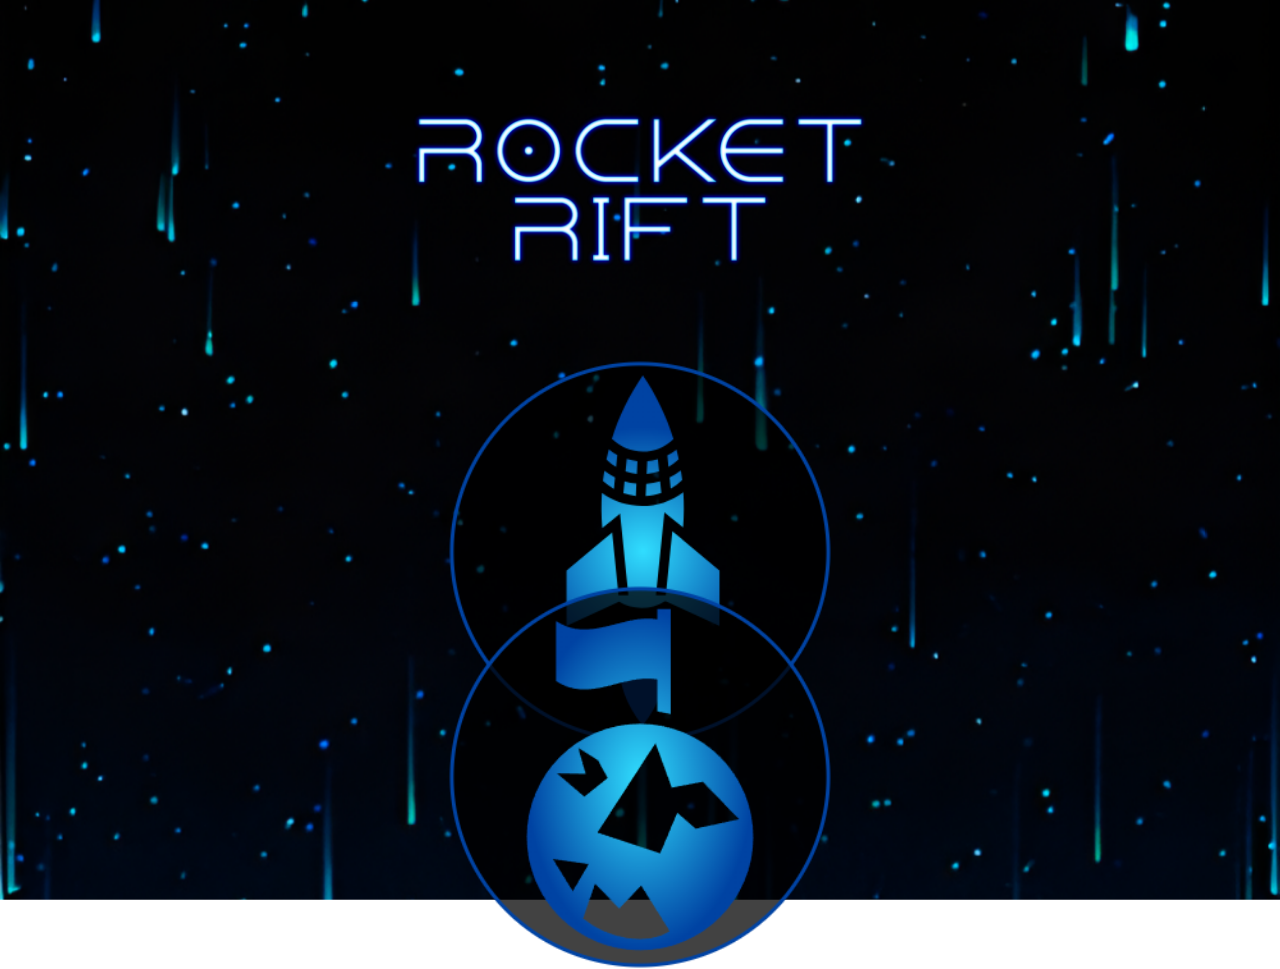
<file: menu.html>
<!DOCTYPE html>
<html lang="en">
<head>
    <meta charset="UTF-8">
    <meta name="viewport" content="width=device-width, initial-scale=1.0, user-scalable=no">
    <title>Animated Background with Buttons and Image</title>
    <style>
    html{
  -webkit-tap-highlight-color: transparent;
  user-select: none;
   overscroll-behavior: none;
    margin: 0;
     padding: 0;
}
        body {
            margin: 0;
            overflow: hidden;
            display: flex;
            justify-content: center;
            align-items: center;
        }

     #backgroundImage {
            position: fixed;
            top: 0;
            left: 0;
            width: 100%;
            height: 100%;
            object-fit: cover;
            z-index: -1;
        }


   @keyframes shake {
        0%, 100% { transform: translateX(-50%) rotate(0deg); }
        25%, 75% { transform: translateX(-50%) rotate(-5deg); }
        50% { transform: translateX(-50%) rotate(5deg); }
    }

    #rocketImage {
        position: absolute;
        top: 10%;
        left: 50%;
        transform: translateX(-50%);
        width: 100%;
        height: auto;
        max-width: 500px; /* Adjust the maximum width as needed */
        z-index: 2;
        display: block;
        margin-left: auto;
        margin-right: auto;
        animation: shake 0.3s ease-in-out infinite; /* Adjust the duration and easing as needed */
    }



        button {
            padding: 0;
            width: 30vw; /* 15% of the viewport width */
            height: 30vw; /* 15% of the viewport width */
            border-radius: 50%;
            font-size: 2vw; /* 2% of the viewport width */
            cursor: pointer;
            position: absolute;
            left: 50%;
            z-index: 1;
            transform: translateX(-50%);
              background: none;
              border: none;
        }

   #startButton {
    top: 40%;
    background-image: url('rocket.png');
    background-size: cover;
    background-repeat: no-repeat;
}


        #exitButton {

    top: 65%;
    background-image: url('planet-conquest.png');
    background-size: cover;
    background-repeat: no-repeat;


        }

          button:active {
        animation: shake 0.5s ease infinite; /* Adjust the duration and easing as needed */
    }
  body.transitioning {
            opacity: 0;
            transition: opacity 0.5s ease-in-out;
        }

      #messageDiv {
            display: none;
            position: fixed;
            top: 50%;
            left: 50%;
            transform: translate(-50%, -50%);
            background-color: rgba(0, 22, 54, 0.7);
            padding: 20px;
            border-radius: 10px;
            text-align: center;
            max-width: 80%;
            box-shadow: 0 0 10px rgba(0, 0, 0, 0.2);
            z-index: 9999;
            color: white; /* Text color set to white */
        }

    </style>
</head>
<body>

<script>

        const canvas = document.createElement('canvas');
        document.body.appendChild(canvas);
        const ctx = canvas.getContext('2d');

        const backgroundFrameCount = 45;
        const backgroundBaseUrl = "https://raw.githubusercontent.com/Benedict0530/RocketGame-Assets/main/background%20";
        const preloadedBackgroundFrames = [];

        function preloadBackgroundFrames() {
            for (let i = 1; i <= backgroundFrameCount; i++) {
                const img = new Image();
                img.src = `${backgroundBaseUrl}(${i}).png`;
                preloadedBackgroundFrames.push(img);
            }
        }

        function drawFrame(frameIndex) {
            ctx.clearRect(0, 0, canvas.width, canvas.height);
            ctx.drawImage(preloadedBackgroundFrames[frameIndex], 0, 0, canvas.width, canvas.height);
        }

        function animate() {
            const frameIndex = Math.floor((Date.now() / 100) % backgroundFrameCount);
            drawFrame(frameIndex);
            requestAnimationFrame(animate);
        }

        function handleResize() {
            // Adjust canvas size on window resize
            canvas.width = window.innerWidth;
            canvas.height = window.innerHeight;
        }

        // Set canvas size to match the viewport dimensions
        handleResize();

        window.addEventListener('resize', handleResize);
        preloadBackgroundFrames();
        animate();
    </script>

<img id="backgroundImage" src="background.png" alt="Background Image">

<img id="rocketImage" src="nav.png" alt="Rocket Image">

<button id="startButton" onclick="startGame()"></button>
<button id="exitButton" onclick="exitGame()"></button>
<div id="messageDiv">
    <p>Embark on a thrilling cosmic adventure in Rocket Rift! Navigate your rocket through the vast unknown space as an enigmatic spacecraft launches missiles at you. Skillfully dodge the incoming threats to earn points and prove your intergalactic agility. How long can you survive the relentless missile assault and climb the leaderboard in this fast-paced space dodging challenge?</p>
</div>
<script>


function startGame() {
    // Add a class to the body to trigger the fade-out animation
    document.body.classList.add('transitioning');

    // Delay the redirection to ensure the animation starts
    setTimeout(function () {
        // Redirect to index.html after the animation duration (0.5s in this case)
        window.location.href = 'index.html';
    }, 500); // Adjust the delay as needed based on the animation duration
}

     function exitGame() {
        // Show the message div when the exit button is touched
        document.getElementById('messageDiv').style.display = 'block';

        // Add a touchstart event listener to the document to hide the message div
        setTimeout(function() {
            document.addEventListener('touchstart', hideMessage);
        }, 0);
    }

    function hideMessage(event) {
        // Check if the touched element is outside the message div
        const messageDiv = document.getElementById('messageDiv');
        if (event.target !== messageDiv && !messageDiv.contains(event.target)) {
            // Hide the message div
            messageDiv.style.display = 'none';

            // Remove the touchstart event listener from the document
            document.removeEventListener('touchstart', hideMessage);
        }
    }
    </script>

</body>
</html>
</file>
